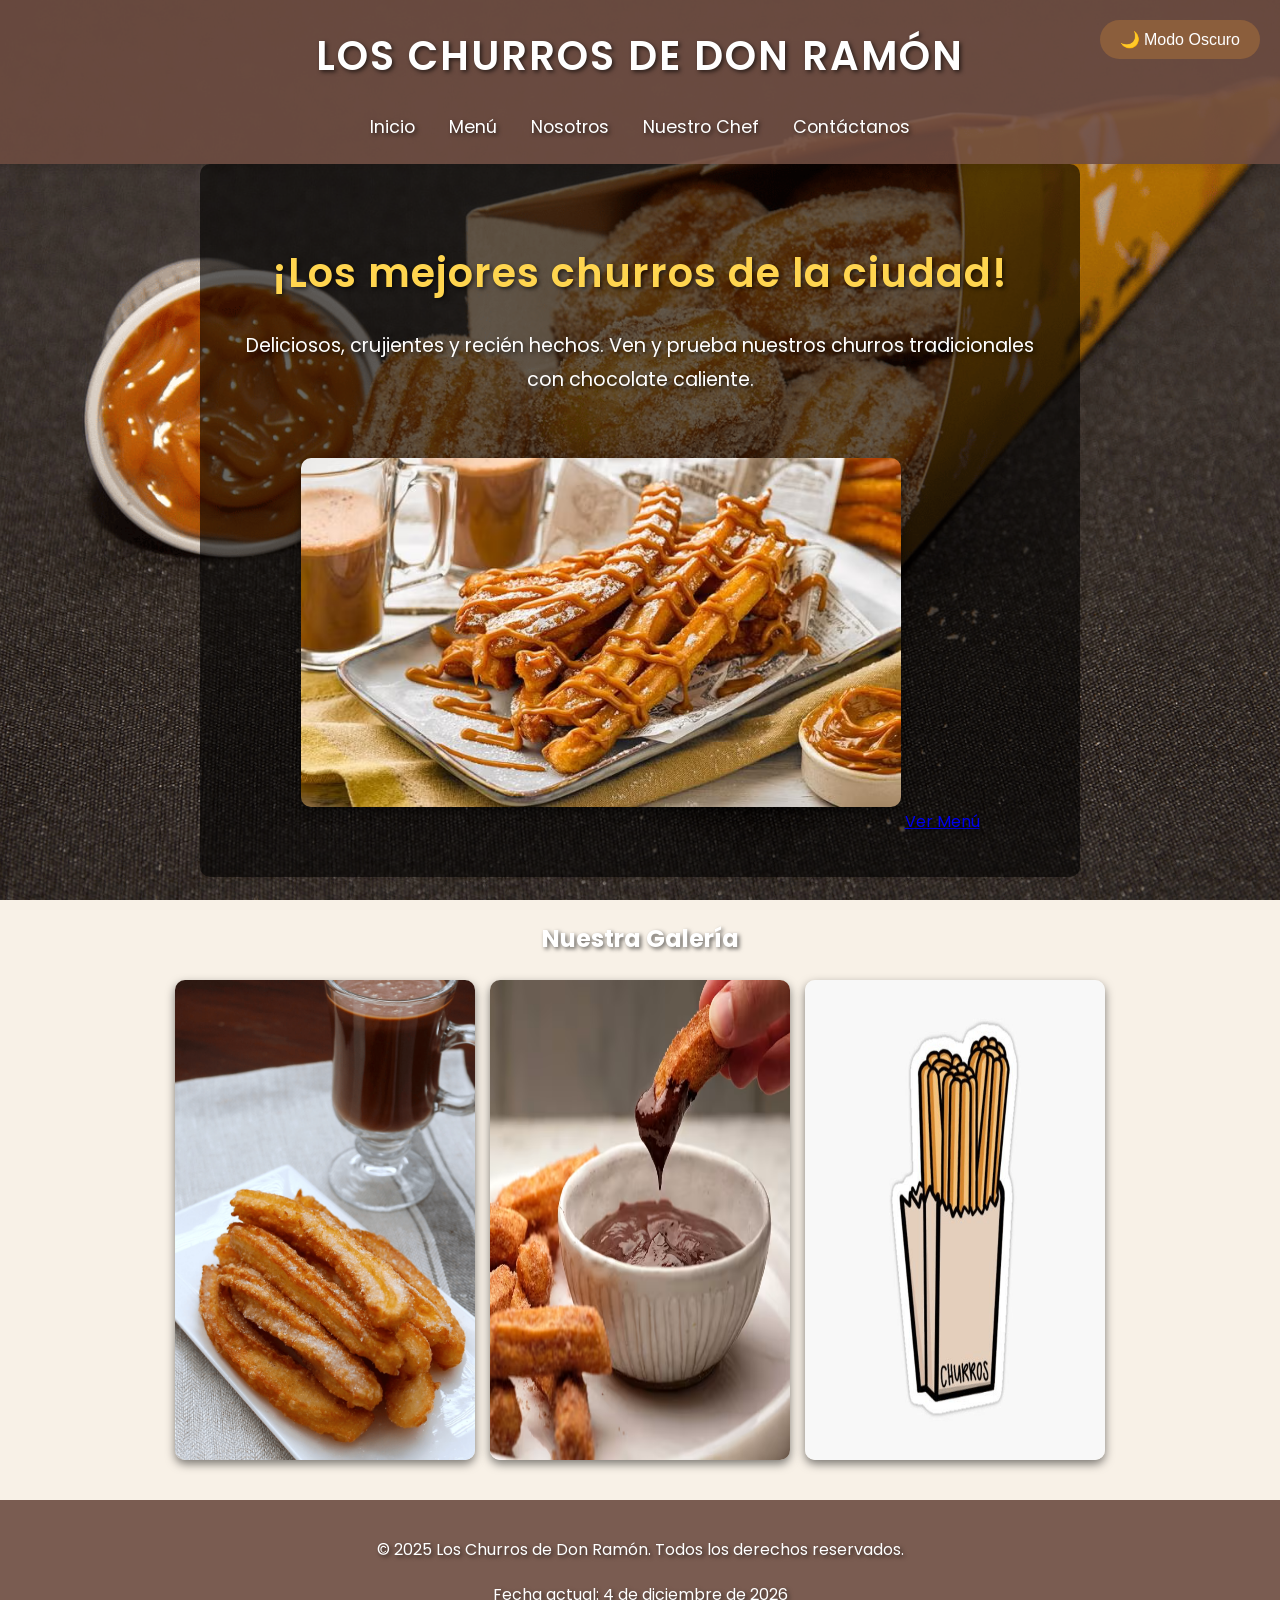
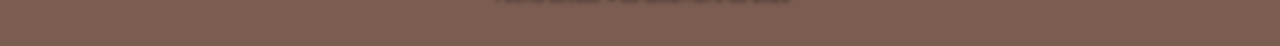
<file: index.html>
<!DOCTYPE html>
<html lang="es">
<head>
    <meta charset="UTF-8">
    <meta name="viewport" content="width=device-width, initial-scale=1.0">
    <title>Los Churros de Don Ramón</title>
    <link rel="stylesheet" href="index.css">
    <link rel="manifest" href="manifest.json">
</head>
<body>
    <header>
        <h1>Los Churros de Don Ramón</h1>
        <nav>
            <ul>
                <li><a href="index.html">Inicio</a></li>
                <li><a href="menu.html">Menú</a></li>
                <li><a href="nosotros.html">Nosotros</a></li>
                <li><a href="chef.html">Nuestro Chef</a></li>
                <li><a href="contactanos.html">Contáctanos</a></li>
            </ul>
        </nav>
    </header>
    <div class="container">
        <h2>¡Los mejores churros de la ciudad!</h2>
        <p>Deliciosos, crujientes y recién hechos. Ven y prueba nuestros churros tradicionales con chocolate caliente.</p>
        <img src="/images/churros5.png" alt="Churros recién hechos" class="main-image">
        <a href="menu.html" class="btn">Ver Menú</a>
    </div>
    <section class="gallery">
        <h2>Nuestra Galería</h2>
        <div class="gallery-container">
            <img src="/images/churros1.png" alt="Churros con azúcar y canela">
            <img src="/images/churros2.png" alt="Churros con chocolate caliente">
            <img src="/images/churros3.png" alt="Plato con churros variados">
        </div>
    </section>
    <footer>
        <p>&copy; 2025 Los Churros de Don Ramón. Todos los derechos reservados.</p>
    </footer>
    <script src="script.js"></script>
    <script src="app.js"></script>
</body>
</html>
</file>
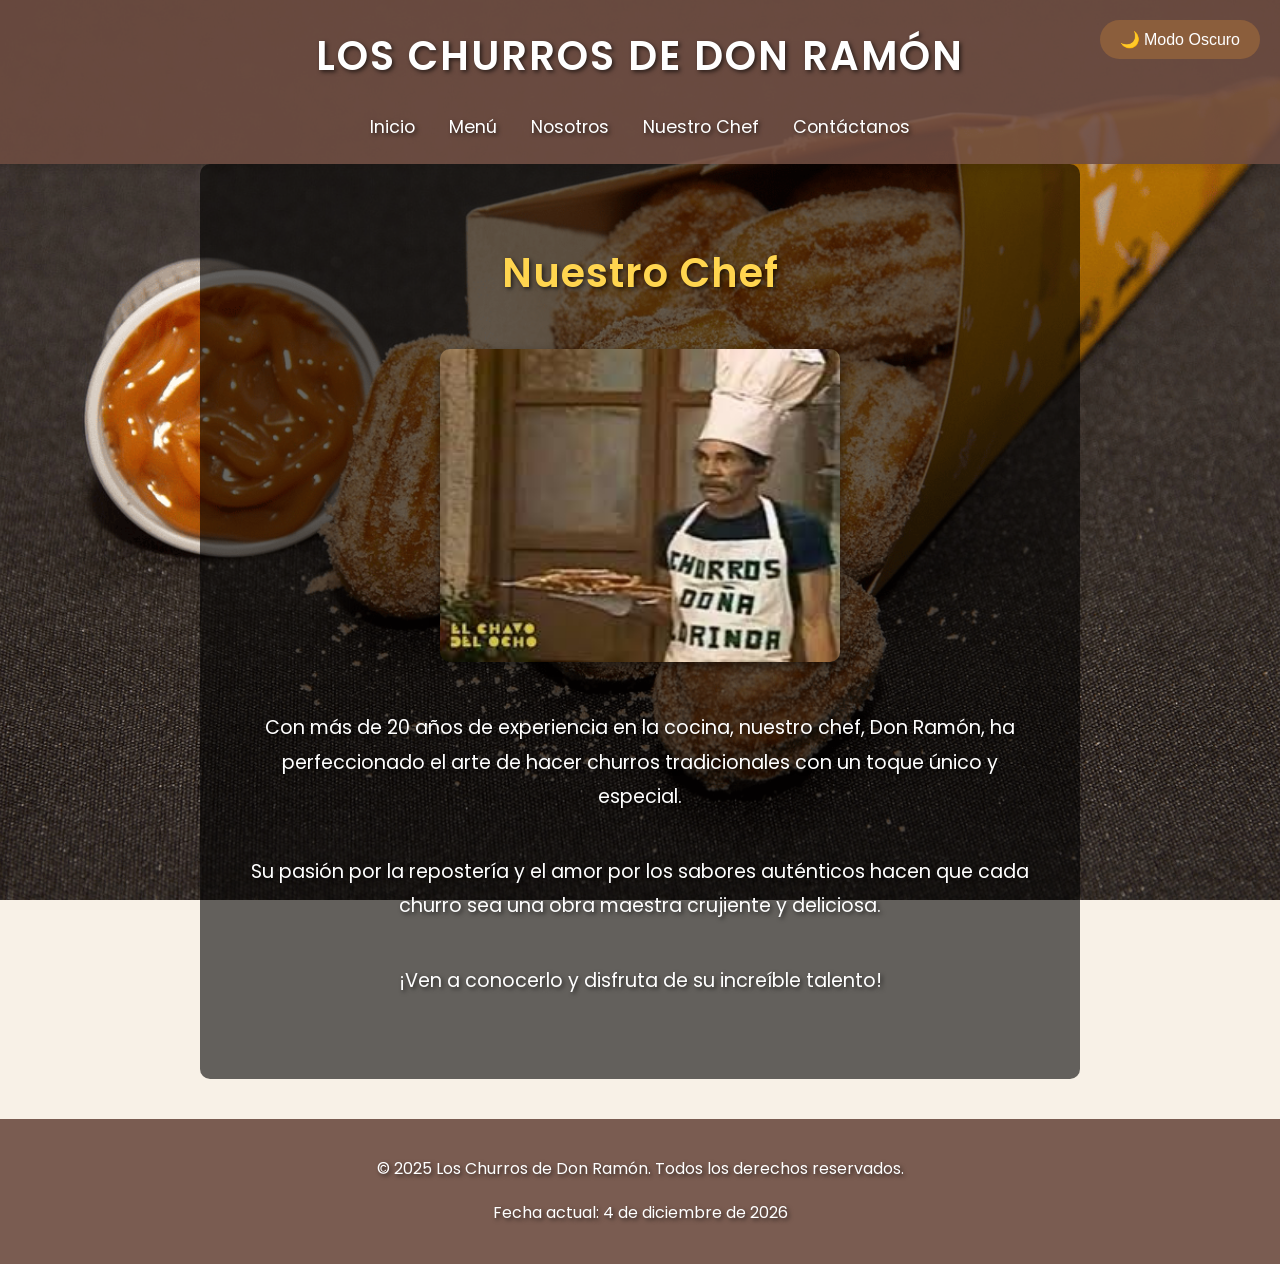
<file: chef.html>
<!DOCTYPE html>
<html lang="es">
<head>
    <meta charset="UTF-8">
    <meta name="viewport" content="width=device-width, initial-scale=1.0">
    <title>Nuestro Chef - Los Churros de Don Ramón</title>
    <link rel="stylesheet" href="chef.css">
    <link rel="manifest" href="manifest.json">
</head>
<body>
    <header>
        <h1>Los Churros de Don Ramón</h1>
        <nav>
            <ul>
                <li><a href="index.html">Inicio</a></li>
                <li><a href="menu.html">Menú</a></li>
                <li><a href="nosotros.html">Nosotros</a></li>
                <li><a href="chef.html">Nuestro Chef</a></li>
                <li><a href="contactanos.html">Contáctanos</a></li>
            </ul>
        </nav>
    </header>
    <div class="container">
        <h2>Nuestro Chef</h2>
        <img src="images/chef.png" alt="Chef iniciando a vende sus churros" class="chef-img">
        <p>Con más de 20 años de experiencia en la cocina, nuestro chef, Don Ramón, ha perfeccionado el arte de hacer churros tradicionales con un toque único y especial.</p>
        <p>Su pasión por la repostería y el amor por los sabores auténticos hacen que cada churro sea una obra maestra crujiente y deliciosa.</p>
        <p>¡Ven a conocerlo y disfruta de su increíble talento!</p>
    </div>
    <footer>
        <p>&copy; 2025 Los Churros de Don Ramón. Todos los derechos reservados.</p>
    </footer>
    <script src="script.js"></script>
</body>
</html>
</file>
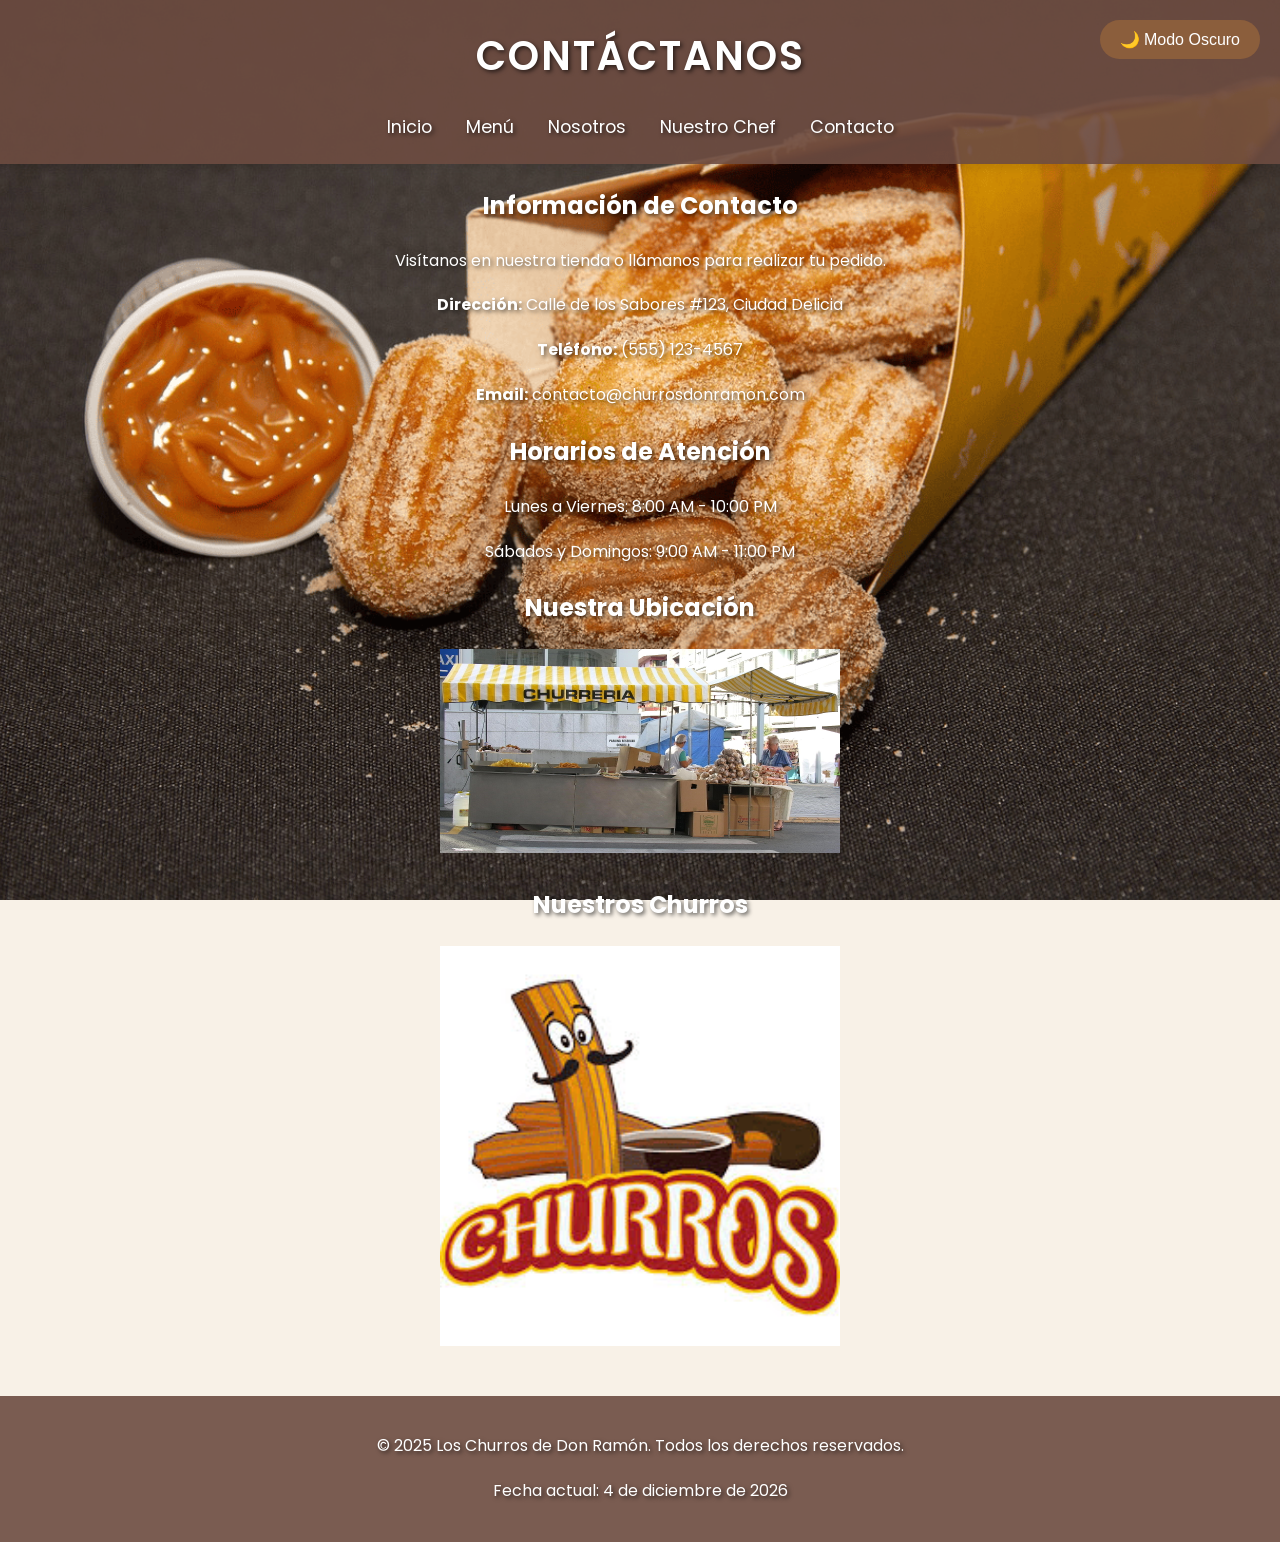
<file: contactanos.html>
<!DOCTYPE html>
<html lang="es">
<head>
    <meta charset="UTF-8">
    <meta name="viewport" content="width=device-width, initial-scale=1.0">
    <meta name="description" content="Contacto de Los Churros de Don Ramón. Encuentra nuestra ubicación y medios de comunicación.">
    <meta name="keywords" content="churros, contacto, ubicación, Don Ramón, atención al cliente">
    <title>Contacto - Los Churros de Don Ramón</title>
    <link rel="stylesheet" href="contacto.css">
    <link rel="manifest" href="manifest.json">
</head>
<body>
    <header>
        <h1>Contáctanos</h1>
        <nav>
            <ul>
                <li><a href="index.html">Inicio</a></li>
                <li><a href="menu.html">Menú</a></li>
                <li><a href="nosotros.html">Nosotros</a></li>
                <li><a href="chef.html">Nuestro Chef</a></li>
                <li><a href="contacto.html">Contacto</a></li>
            </ul>
        </nav>
    </header>
    <section id="contacto">
        <h2>Información de Contacto</h2>
        <p>Visítanos en nuestra tienda o llámanos para realizar tu pedido.</p>
        <p><strong>Dirección:</strong> Calle de los Sabores #123, Ciudad Delicia</p>
        <p><strong>Teléfono:</strong> (555) 123-4567</p>
        <p><strong>Email:</strong> contacto@churrosdonramon.com</p>
        
        <h2>Horarios de Atención</h2>
        <p>Lunes a Viernes: 8:00 AM - 10:00 PM</p>
        <p>Sábados y Domingos: 9:00 AM - 11:00 PM</p>
        
        <h2>Nuestra Ubicación</h2>
        <img src="/images/ubicacion.jpg" alt="Mapa de ubicación de Los Churros de Don Ramón" width="400">
        
        <h2>Nuestros Churros</h2>
        <img src="/images/churros15.png" alt="Deliciosos churros recién hechos" width="400">
    </section>
    <footer>
        <p>&copy; 2025 Los Churros de Don Ramón. Todos los derechos reservados.</p>
    </footer>
    <script src="script.js"></script>
</body>
</html>
</file>
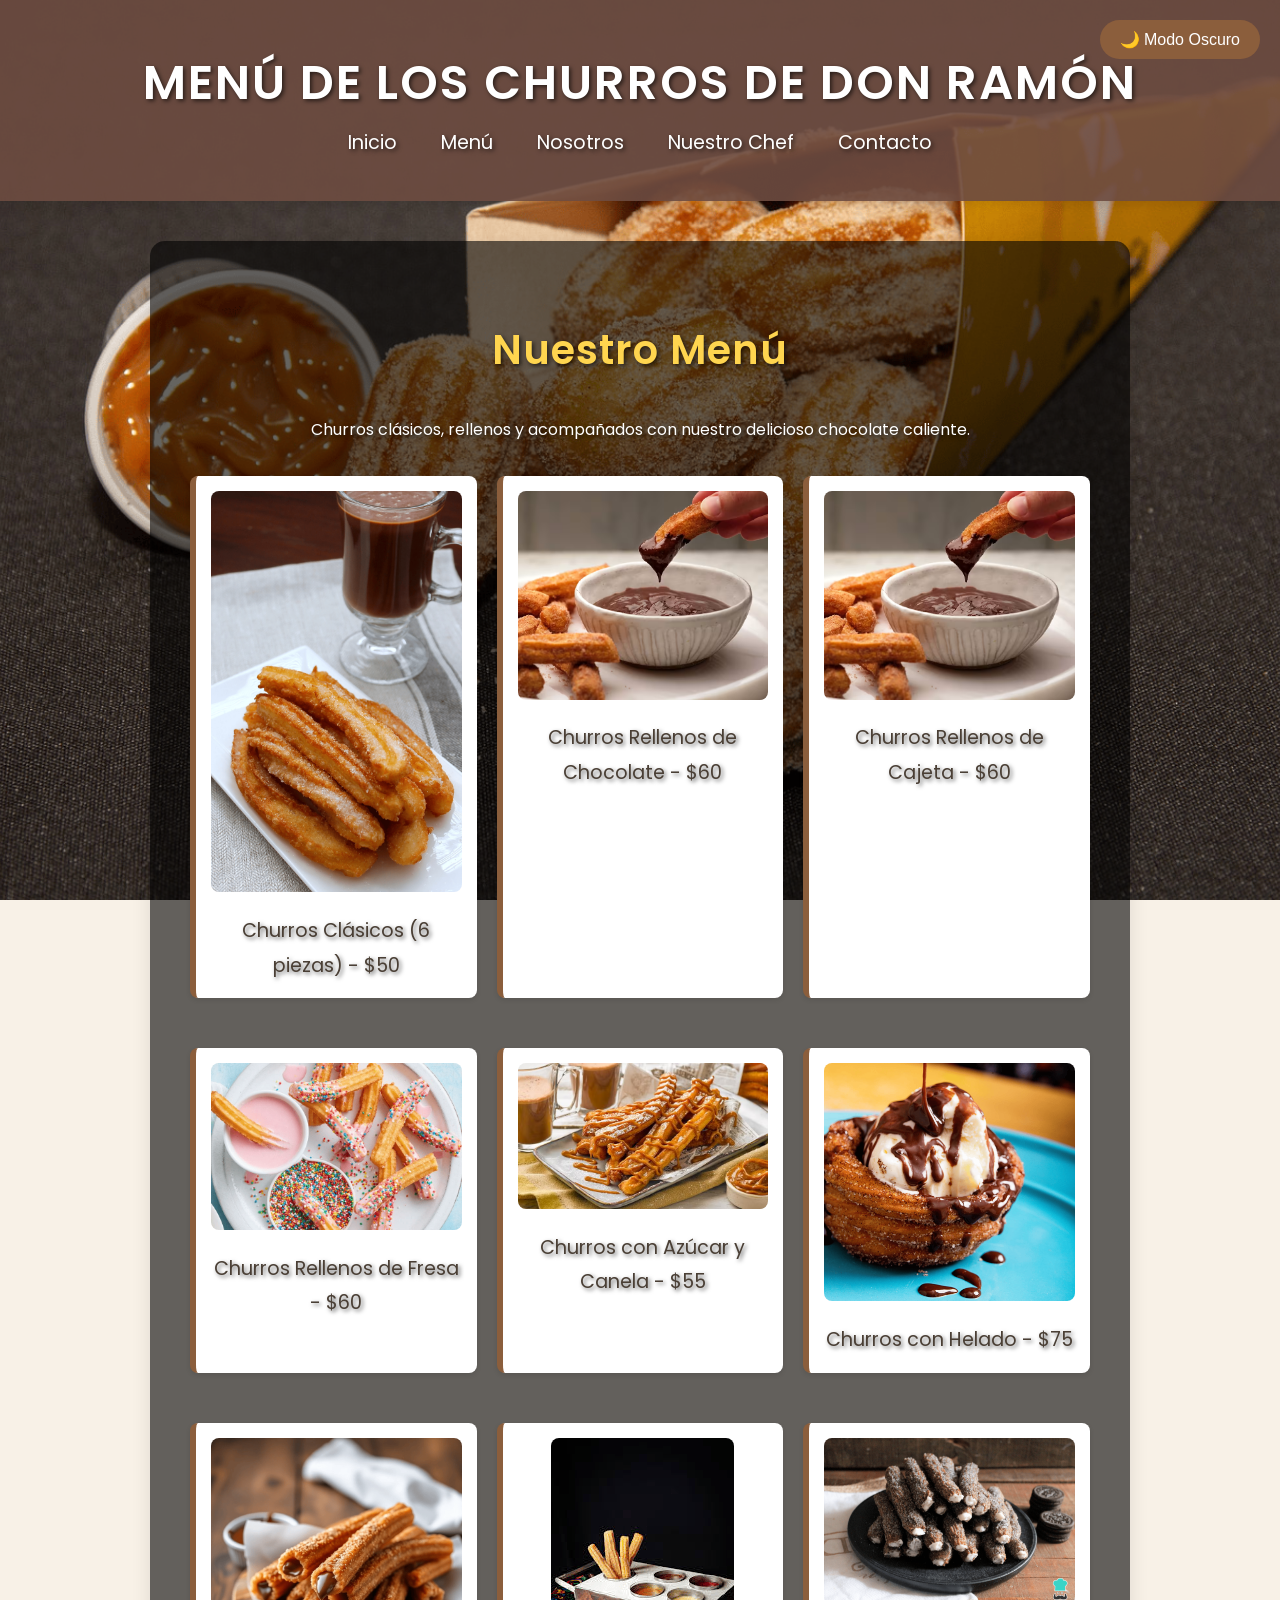
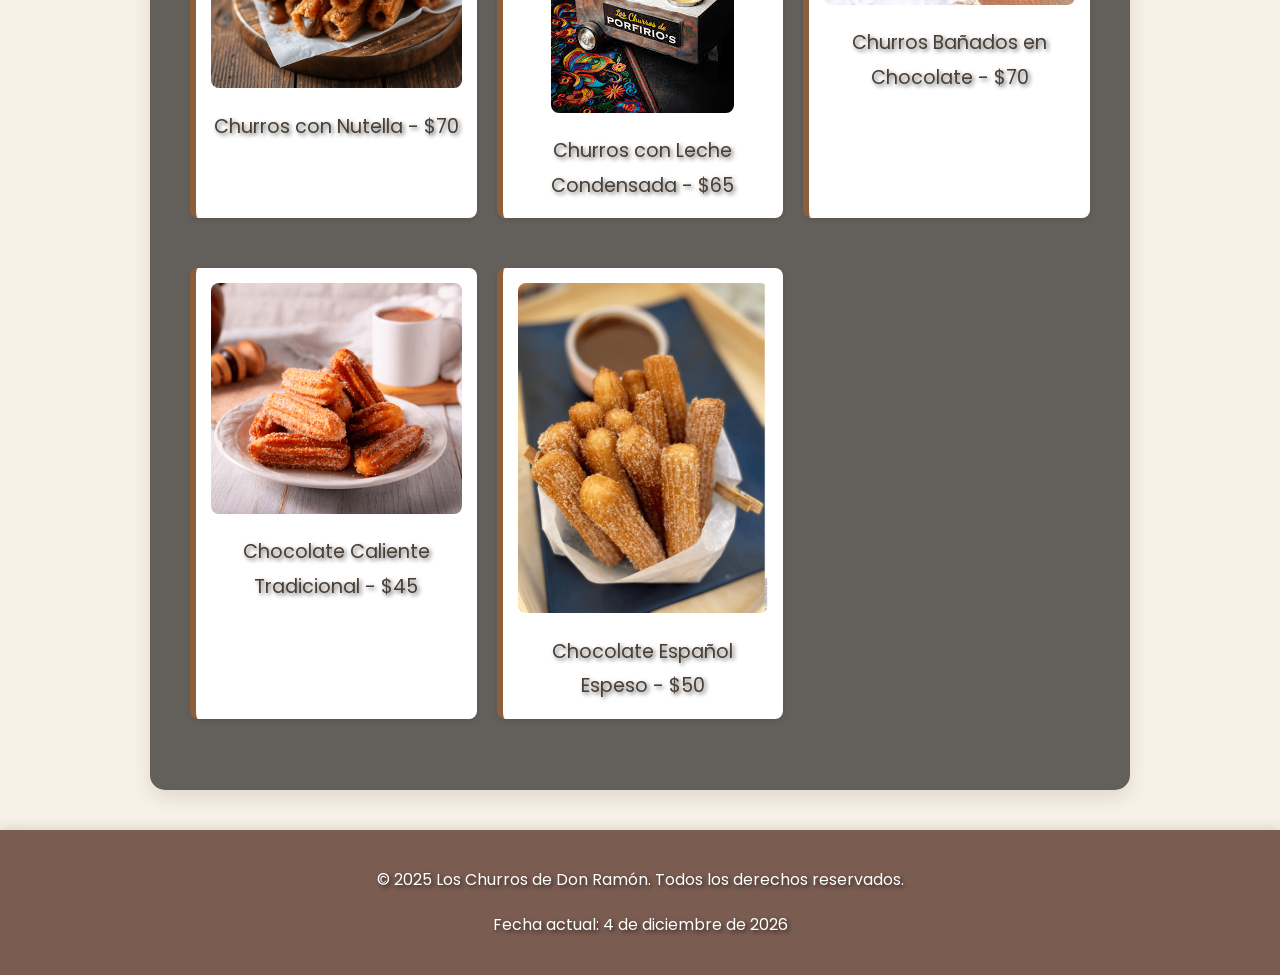
<file: menu.html>
<!DOCTYPE html>
<html lang="es">
<head>
    <meta charset="UTF-8">
    <meta name="viewport" content="width=device-width, initial-scale=1.0">
    <meta name="description" content="Menú de Los Churros de Don Ramón, con una variedad de churros y chocolates.">
    <meta name="keywords" content="churros, chocolate, menú, Don Ramón, postres">
    <title>Menú - Los Churros de Don Ramón</title>
    <link rel="stylesheet" href="menu.css">
    <link rel="manifest" href="manifest.json">
</head>
<body>
    <header>
        <h1>Menú de Los Churros de Don Ramón</h1>
        <nav>
            <ul>
                <li><a href="index.html">Inicio</a></li>
                <li><a href="menu.html">Menú</a></li>
                <li><a href="nosotros.html">Nosotros</a></li>
                <li><a href="chef.html">Nuestro Chef</a></li>
                <li><a href="contactanos.html">Contacto</a></li>
            </ul>
        </nav>
    </header>
    <section id="menu">
        <h2>Nuestro Menú</h2>
        <p>Churros clásicos, rellenos y acompañados con nuestro delicioso chocolate caliente.</p>
        <ul>
            <li><img src="/images/churros1.png" alt="Churros Clásicos"> Churros Clásicos (6 piezas) - $50</li>
            <li><img src="/images/churros2.png" alt="Churros Rellenos de Chocolate"> Churros Rellenos de Chocolate - $60</li>
            <li><img src="/images/churros2.png" alt="Churros Rellenos de Cajeta"> Churros Rellenos de Cajeta - $60</li>
            <li><img src="/images/churros9.png" alt="Churros Rellenos de Fresa"> Churros Rellenos de Fresa - $60</li>
            <li><img src="/images/churros5.png" alt="Churros con Azúcar y Canela"> Churros con Azúcar y Canela - $55</li>
            <li><img src="/images/churros6.png" alt="Churros con Helado"> Churros con Helado - $75</li>
            <li><img src="/images/churros4.png" alt="Churros con Nutella"> Churros con Nutella - $70</li>
            <li><img src="/images/churros16.png" alt="Churros con Leche Condensada"> Churros con Leche Condensada - $65</li>
            <li><img src="/images/churros8.png" alt="Churros Bañados en Chocolate"> Churros Bañados en Chocolate - $70</li>
            <li><img src="/images/churros18.png" alt="Chocolate Caliente Tradicional"> Chocolate Caliente Tradicional - $45</li>
            <li><img src="/images/churros14.png" alt="Chocolate Español Espeso"> Chocolate Español Espeso - $50</li>
        </ul>
    </section>
    <footer>
        <p>&copy; 2025 Los Churros de Don Ramón. Todos los derechos reservados.</p>
    </footer>
    <script src="script.js"></script>
</body>
</html>
</file>
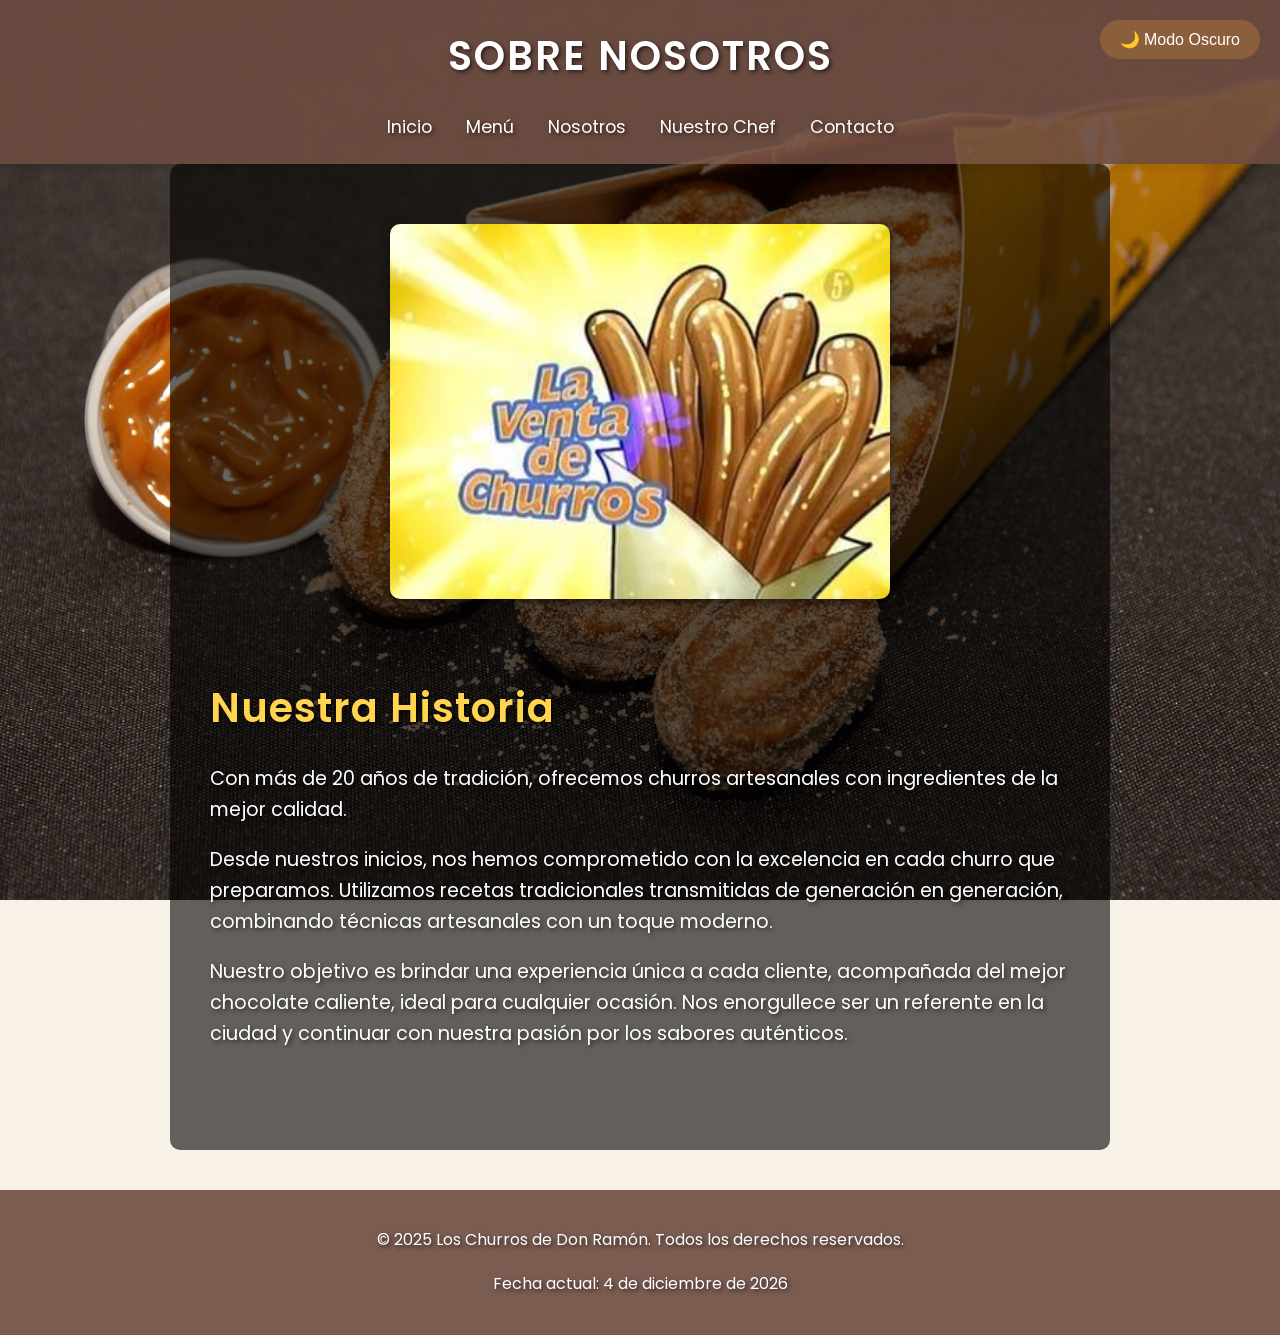
<file: nosotros.html>
<!DOCTYPE html>
<html lang="es">
<head>
    <meta charset="UTF-8">
    <meta name="viewport" content="width=device-width, initial-scale=1.0">
    <meta name="description" content="Historia y valores de Los Churros de Don Ramón, tradición y calidad en cada churro.">
    <meta name="keywords" content="churros, historia, Don Ramón, tradición, calidad">
    <title>Nosotros - Los Churros de Don Ramón</title>
    <link rel="stylesheet" href="nosotros.css">
    <link rel="manifest" href="manifest.json">
</head>
<body>
    <header>
        <h1>Sobre Nosotros</h1>
    <nav>
        <ul>
            <li><a href="index.html">Inicio</a></li>
            <li><a href="menu.html">Menú</a></li>
            <li><a href="nosotros.html">Nosotros</a></li>
            <li><a href="chef.html">Nuestro Chef</a></li>
            <li><a href="contactanos.html">Contacto</a></li>
        </ul>
    </nav>
    </header>
    <section id="nosotros">
        <img src="/images/churros17.png" alt="Churros recién hechos">
        <div class="texto">
            <h2>Nuestra Historia</h2>
            <p>Con más de 20 años de tradición, ofrecemos churros artesanales con ingredientes de la mejor calidad.</p>
            <p>Desde nuestros inicios, nos hemos comprometido con la excelencia en cada churro que preparamos. Utilizamos recetas tradicionales transmitidas de generación en generación, combinando técnicas artesanales con un toque moderno.</p>
            <p>Nuestro objetivo es brindar una experiencia única a cada cliente, acompañada del mejor chocolate caliente, ideal para cualquier ocasión. Nos enorgullece ser un referente en la ciudad y continuar con nuestra pasión por los sabores auténticos.</p>
        </div>
    </section>
    <footer>
        <p>&copy; 2025 Los Churros de Don Ramón. Todos los derechos reservados.</p>
    </footer>
    <script src="script.js"></script>
</body>
</html>
</file>
<file: index.css>
/* Importar fuente externa */
@import url('https://fonts.googleapis.com/css2?family=Poppins:wght@300;400;600&display=swap');

/* Estilos generales */
body {
    font-family: 'Poppins', sans-serif;
    background-color: #f8f1e7;
    background-image: url(/images/churros11.png);
    background-size: cover;
    background-position: center;
    background-repeat: no-repeat;
    background-attachment: fixed;
    color: #fff;
    margin: 0;
    padding: 0;
    line-height: 1.8;
    text-align: center;
    transition: background-color 0.3s ease, color 0.3s ease;
    text-shadow: 2px 2px 4px rgba(0, 0, 0, 0.6);
}

/* Modo oscuro */
body.modo-oscuro {
    background-color: #2b2b2b;
    color: #e0e0e0;
}

/* Estilos del encabezado */
header {
    background-color: rgba(109, 76, 65, 0.9);
    color: white;
    padding: 20px 0;
    box-shadow: 0 4px 10px rgba(0, 0, 0, 0.1);
    transition: background-color 0.3s ease;
}

body.modo-oscuro header {
    background-color: rgba(30, 30, 30, 0.9);
}

header h1 {
    margin: 0;
    font-size: 2.5em;
    font-weight: 600;
    letter-spacing: 2px;
    text-transform: uppercase;
}

/* Navegación */
nav ul {
    list-style: none;
    padding: 0;
    margin: 20px 0 0;
}

nav ul li {
    display: inline;
    margin: 0 15px;
}

nav ul li a {
    color: white;
    text-decoration: none;
    font-size: 1.1em;
    font-weight: 400;
    transition: color 0.3s ease;
}

nav ul li a:hover {
    color: #ffd54f;
}

/* Contenedor principal */
.container {
    padding: 60px 20px;
    max-width: 800px;
    margin: 0 auto;
    background-color: rgba(0, 0, 0, 0.6);
    border-radius: 10px;
    padding: 40px;
}

.container h2 {
    font-size: 2.5em;
    color: #ffd54f;
    margin-bottom: 20px;
    font-weight: 600;
    letter-spacing: 1px;
    transition: color 0.3s ease;
}

body.modo-oscuro .container h2 {
    color: #e0e0e0;
}

.container p {
    font-size: 1.2em;
    color: #fff;
    margin-bottom: 40px;
}

body.modo-oscuro .container p {
    color: #cfcfcf;
}

/* Imagen destacada */
.main-image {
    width: 100%;
    max-width: 600px;
    border-radius: 10px;
    margin: 20px 0;
    box-shadow: 0 4px 10px rgba(0, 0, 0, 0.5);
}

.chef-img {
    width: 100%;
    max-width: 400px;
    border-radius: 10px;
    margin: 20px 0;
    box-shadow: 0 4px 10px rgba(0, 0, 0, 0.5);
}

/* Galería */
.gallery {
    margin-top: 40px;
}

.gallery-container {
    display: flex;
    justify-content: center;
    gap: 15px;
    flex-wrap: wrap;
}

.gallery-container img {
    width: 100%;
    max-width: 300px;
    border-radius: 10px;
    box-shadow: 0 4px 10px rgba(0, 0, 0, 0.5);
    transition: transform 0.3s ease;
}

.gallery-container img:hover {
    transform: scale(1.05);
}

/* Footer */
footer {
    background-color: rgba(109, 76, 65, 0.9);
    color: white;
    padding: 20px;
    text-align: center;
    margin-top: 40px;
    transition: background-color 0.3s ease, color 0.3s ease;
}

body.modo-oscuro footer {
    background-color: rgba(30, 30, 30, 0.9);
    color: #cfcfcf;
}

/* Botón de modo oscuro/claro */
#modo {
    position: fixed;
    top: 20px;
    right: 20px;
    background-color: #8b5e3c;
    color: #fff;
    border: none;
    padding: 10px 20px;
    font-size: 1em;
    cursor: pointer;
    border-radius: 20px;
    transition: background-color 0.3s ease;
}

#modo:hover {
    background-color: #6d4c41;
}

body.modo-oscuro #modo {
    background-color: #444;
    color: #e0e0e0;
}

/* Botón para subir */
#subir {
    position: fixed;
    bottom: 80px;
    right: 20px;
    background-color: #8b5e3c;
    color: #fff;
    border: none;
    padding: 10px 20px;
    font-size: 1em;
    cursor: pointer;
    border-radius: 5px;
    display: none;
    transition: background-color 0.3s ease, transform 0.3s ease;
}

#subir:hover {
    background-color: #6d4c41;
}
</file>
<file: chef.css>
@import url('https://fonts.googleapis.com/css2?family=Poppins:wght@300;400;600&display=swap');

body {
    font-family: 'Poppins', sans-serif;
    background-color: #f8f1e7;
    background-image: url(/images/churros11.png); /* Imagen de fondo */
    background-size: cover;
    background-position: center;
    background-repeat: no-repeat;
    background-attachment: fixed;
    color: #fff; /* Cambio de color para mejorar visibilidad */
    margin: 0;
    padding: 0;
    line-height: 1.8;
    text-align: center;
    transition: background-color 0.3s ease, color 0.3s ease;
    text-shadow: 2px 2px 4px rgba(0, 0, 0, 0.6); /* Sombra para mejorar legibilidad */
}

body.modo-oscuro {
    background-color: #2b2b2b;
    color: #e0e0e0;
}

header {
    background-color: rgba(109, 76, 65, 0.9); /* Fondo con transparencia */
    color: white;
    padding: 20px 0;
    box-shadow: 0 4px 10px rgba(0, 0, 0, 0.1);
    transition: background-color 0.3s ease;
}

body.modo-oscuro header {
    background-color: rgba(30, 30, 30, 0.9);
}

header h1 {
    margin: 0;
    font-size: 2.5em;
    font-weight: 600;
    letter-spacing: 2px;
    text-transform: uppercase;
}

nav ul {
    list-style: none;
    padding: 0;
    margin: 20px 0 0;
}

nav ul li {
    display: inline;
    margin: 0 15px;
}

nav ul li a {
    color: white;
    text-decoration: none;
    font-size: 1.1em;
    font-weight: 400;
    transition: color 0.3s ease;
}

nav ul li a:hover {
    color: #ffd54f;
}

.container {
    padding: 60px 20px;
    max-width: 800px;
    margin: 0 auto;
    background-color: rgba(0, 0, 0, 0.6); /* Fondo semi-transparente para mejor contraste */
    border-radius: 10px;
    padding: 40px;
}

.container h2 {
    font-size: 2.5em;
    color: #ffd54f;
    margin-bottom: 20px;
    font-weight: 600;
    letter-spacing: 1px;
    transition: color 0.3s ease;
}

body.modo-oscuro .container h2 {
    color: #e0e0e0;
}

.container p {
    font-size: 1.2em;
    color: #fff;
    margin-bottom: 40px;
}

body.modo-oscuro .container p {
    color: #cfcfcf;
}

.chef-img {
    width: 100%;
    max-width: 400px;
    border-radius: 10px;
    margin: 20px 0;
    box-shadow: 0 4px 10px rgba(0, 0, 0, 0.5);
}

footer {
    background-color: rgba(109, 76, 65, 0.9);
    color: white;
    padding: 20px;
    text-align: center;
    margin-top: 40px;
    transition: background-color 0.3s ease, color 0.3s ease;
}

body.modo-oscuro footer {
    background-color: rgba(30, 30, 30, 0.9);
    color: #cfcfcf;
}
/* Botón de modo oscuro/claro */
#modo {
    position: fixed;
    top: 20px;
    right: 20px;
    background-color: #8b5e3c;
    color: #fff;
    border: none;
    padding: 10px 20px;
    font-size: 1em;
    cursor: pointer;
    border-radius: 20px;
    transition: background-color 0.3s ease;
}

#modo:hover {
    background-color: #6d4c41;
}

body.modo-oscuro #modo {
    background-color: #444;
    color: #e0e0e0;
}

/* Botón para subir */
#subir {
    position: fixed;
    bottom: 80px;
    right: 20px;
    background-color: #8b5e3c;
    color: white;
    border: none;
    padding: 10px 20px;
    border-radius: 5px;
    font-size: 1em;
    cursor: pointer;
    display: none;
    transition: background-color 0.3s ease;
}

#subir:hover {
    background-color: #6d4c41;
}
</file>
<file: contacto.css>
/* Importación de fuente */
@import url('https://fonts.googleapis.com/css2?family=Poppins:wght@300;400;600&display=swap');

/* Estilos generales */
body {
    font-family: 'Poppins', sans-serif;
    background-color: #f8f1e7;
    background-image: url(/images/churros11.png);
    background-size: cover;
    background-position: center;
    background-repeat: no-repeat;
    background-attachment: fixed;
    color: #fff;
    margin: 0;
    padding: 0;
    line-height: 1.8;
    text-align: center;
    text-shadow: 2px 2px 4px rgba(0, 0, 0, 0.6);
    transition: background-color 0.3s ease, color 0.3s ease;
}

/* Modo oscuro */
body.modo-oscuro {
    background-color: #2b2b2b;
    color: #e0e0e0;
}

/* Estilos del encabezado */
header {
    background-color: rgba(109, 76, 65, 0.9);
    color: white;
    padding: 20px 0;
    box-shadow: 0 4px 10px rgba(0, 0, 0, 0.1);
    transition: background-color 0.3s ease;
}

body.modo-oscuro header {
    background-color: rgba(30, 30, 30, 0.9);
}

header h1 {
    margin: 0;
    font-size: 2.5em;
    font-weight: 600;
    letter-spacing: 2px;
    text-transform: uppercase;
}

/* Estilos de la navegación */
nav ul {
    list-style: none;
    padding: 0;
    margin: 20px 0 0;
}

nav ul li {
    display: inline;
    margin: 0 15px;
}

nav ul li a {
    color: white;
    text-decoration: none;
    font-size: 1.1em;
    font-weight: 400;
    transition: color 0.3s ease;
}

nav ul li a:hover {
    color: #ffd54f;
}

/* Sección principal con fondo semi-transparente */
.contacto {
    padding: 60px 20px;
    max-width: 800px;
    margin: 0 auto;
    background-color: rgba(255, 255, 255, 0.8);
    border-radius: 10px;
    padding: 40px;
    color: #333;
}

.contacto h2 {
    font-size: 2.5em;
    color: #d35400;
    margin-bottom: 20px;
    font-weight: 600;
    letter-spacing: 1px;
    transition: color 0.3s ease;
}

body.modo-oscuro .contacto h2 {
    color: #e0e0e0;
}

.contacto p {
    font-size: 1.2em;
    color: #444;
    margin-bottom: 40px;
}

body.modo-oscuro .contacto p {
    color: #cfcfcf;
}

/* Estilos de imágenes dentro de la sección de contacto */
.contacto img {
    width: 100%;
    max-width: 600px;
    height: auto;
    border-radius: 10px;
    box-shadow: 0 4px 8px rgba(0, 0, 0, 0.2);
    margin: 20px 0;
    transition: transform 0.3s ease, box-shadow 0.3s ease;
}

.contacto img:hover {
    transform: scale(1.05);
    box-shadow: 0 6px 12px rgba(0, 0, 0, 0.3);
}

/* Estilos del pie de página */
footer {
    background-color: rgba(109, 76, 65, 0.9);
    color: white;
    padding: 20px;
    text-align: center;
    margin-top: 40px;
    transition: background-color 0.3s ease, color 0.3s ease;
}

body.modo-oscuro footer {
    background-color: rgba(30, 30, 30, 0.9);
    color: #cfcfcf;
}

/* Botón de modo oscuro/claro */
#modo {
    position: fixed;
    top: 20px;
    right: 20px;
    background-color: #8b5e3c;
    color: #fff;
    border: none;
    padding: 10px 20px;
    font-size: 1em;
    cursor: pointer;
    border-radius: 20px;
    transition: background-color 0.3s ease;
}

#modo:hover {
    background-color: #6d4c41;
}

body.modo-oscuro #modo {
    background-color: #444;
    color: #e0e0e0;
}

/* Botón "Subir" */
#subir {
    position: fixed;
    bottom: 80px;
    right: 20px;
    padding: 10px 20px;
    background-color: #8b5e3c;
    color: #fff;
    border: none;
    border-radius: 5px;
    cursor: pointer;
    font-size: 1em;
    display: none;
    transition: background-color 0.3s ease;
}

#subir:hover {
    background-color: #6d4c41;
}
</file>
<file: menu.css>
/* Fuente externa */
@import url('https://fonts.googleapis.com/css2?family=Poppins:wght@300;400;600&display=swap');

/* Estilos generales */
body {
    font-family: 'Poppins', sans-serif;
    background-color: #f8f1e7;
    background-image: url(/images/churros11.png);
    background-size: cover;
    background-position: center;
    background-repeat: no-repeat;
    background-attachment: fixed;
    color: #fff;
    margin: 0;
    padding: 0;
    line-height: 1.8;
    text-align: center;
    text-shadow: 2px 2px 4px rgba(0, 0, 0, 0.6);
    transition: background-color 0.3s ease, color 0.3s ease;
}

/* Modo oscuro */
body.modo-oscuro {
    background-color: #2c2c2c;
    color: #e0e0e0;
}

/* Estilos del encabezado */
header {
    background-color: rgba(109, 76, 65, 0.9);
    color: white;
    padding: 40px 0;
    text-align: center;
    box-shadow: 0 4px 10px rgba(0, 0, 0, 0.1);
    transition: background-color 0.3s ease;
}

body.modo-oscuro header {
    background-color: rgba(30, 30, 30, 0.9);
}

header h1 {
    margin: 0;
    font-size: 3em;
    font-weight: 600;
    letter-spacing: 2px;
    text-transform: uppercase;
}

/* Estilos de la navegación */
nav ul {
    list-style: none;
    padding: 0;
    margin: 0;
}

nav ul li {
    display: inline;
    margin: 0 20px;
}

nav ul li a {
    color: #fff;
    text-decoration: none;
    font-size: 1.2em;
    font-weight: 400;
    transition: color 0.3s ease;
}

nav ul li a:hover {
    color: #ffd54f;
}

/* Sección del menú */
section#menu {
    padding: 40px;
    max-width: 900px;
    margin: 40px auto;
    background-color: rgba(0, 0, 0, 0.6);
    border-radius: 15px;
    box-shadow: 0 8px 20px rgba(0, 0, 0, 0.1);
    transition: background-color 0.3s ease;
}

body.modo-oscuro section#menu {
    background-color: #3a3a3a;
}

section#menu h2 {
    font-size: 2.5em;
    color: #ffd54f;
    text-align: center;
    margin-bottom: 30px;
    font-weight: 600;
    letter-spacing: 1px;
}

body.modo-oscuro section#menu h2 {
    color: #e0e0e0;
}

/* Estilos de los elementos del menú */
section#menu ul {
    list-style: none;
    padding: 0;
    display: grid;
    grid-template-columns: repeat(auto-fit, minmax(250px, 1fr));
    gap: 20px;
}

section#menu ul li {
    background-color: rgba(255, 255, 255, 0.8);
    margin: 15px 0;
    padding: 20px;
    border-left: 6px solid #8b5e3c;
    font-size: 1.2em;
    color: #4a3f35;
    transition: transform 0.3s ease, box-shadow 0.3s ease, background-color 0.3s ease;
    background: #fff;
    padding: 15px;
    border-radius: 8px;
    box-shadow: 0 2px 5px rgba(0, 0, 0, 0.1);
    text-align: center;
}

body.modo-oscuro section#menu ul li {
    background-color: #505050;
    color: #e0e0e0;
    border-left: 6px solid #ffd54f;
}

section#menu ul li:hover {
    transform: translateX(10px);
    box-shadow: 0 4px 15px rgba(0, 0, 0, 0.2);
}

section#menu img {
    max-width: 100%;
    height: auto;
    border-radius: 8px;
    margin-bottom: 10px;
}

/* Estilos del pie de página */
footer {
    background-color: rgba(109, 76, 65, 0.9);
    color: white;
    text-align: center;
    padding: 20px 0;
    margin-top: 40px;
    box-shadow: 0 -4px 10px rgba(0, 0, 0, 0.1);
    transition: background-color 0.3s ease;
}

body.modo-oscuro footer {
    background-color: rgba(30, 30, 30, 0.9);
    color: #cfcfcf;
}

/* Botón de modo oscuro/claro */
#modo {
    position: fixed;
    top: 20px;
    right: 20px;
    background-color: #8b5e3c;
    color: #fff;
    border: none;
    padding: 10px 20px;
    font-size: 1em;
    cursor: pointer;
    border-radius: 20px;
    transition: background-color 0.3s ease;
}

#modo:hover {
    background-color: #6d4c41;
}

body.modo-oscuro #modo {
    background-color: #444;
    color: #e0e0e0;
}

/* Botón para subir */
#subir {
    position: fixed;
    bottom: 80px;
    right: 20px;
    background-color: #8b5e3c;
    color: white;
    border: none;
    padding: 10px 20px;
    border-radius: 5px;
    font-size: 1em;
    cursor: pointer;
    display: none;
    transition: background-color 0.3s ease;
}

#subir:hover {
    background-color: #6d4c41;
}
</file>
<file: nosotros.css>
/* Importar fuente externa */
@import url('https://fonts.googleapis.com/css2?family=Poppins:wght@300;400;600&display=swap');

/* Estilos generales */
body {
    font-family: 'Poppins', sans-serif;
    background-color: #f8f1e7;
    background-image: url(/images/churros11.png);
    background-size: cover;
    background-position: center;
    background-repeat: no-repeat;
    background-attachment: fixed;
    color: #fff;
    margin: 0;
    padding: 0;
    line-height: 1.8;
    text-align: center;
    transition: background-color 0.3s ease, color 0.3s ease;
    text-shadow: 2px 2px 4px rgba(0, 0, 0, 0.6);
}

/* Modo oscuro */
body.modo-oscuro {
    background-color: #2b2b2b;
    color: #e0e0e0;
}

/* Estilos del encabezado */
header {
    background-color: rgba(109, 76, 65, 0.9);
    color: white;
    padding: 20px 0;
    box-shadow: 0 4px 10px rgba(0, 0, 0, 0.1);
    transition: background-color 0.3s ease;
}

body.modo-oscuro header {
    background-color: rgba(30, 30, 30, 0.9);
}

header h1 {
    margin: 0;
    font-size: 2.5em;
    font-weight: 600;
    letter-spacing: 2px;
    text-transform: uppercase;
}

/* Navegación */
nav ul {
    list-style: none;
    padding: 0;
    margin: 20px 0 0;
}

nav ul li {
    display: inline;
    margin: 0 15px;
}

nav ul li a {
    color: white;
    text-decoration: none;
    font-size: 1.1em;
    font-weight: 400;
    transition: color 0.3s ease;
}

nav ul li a:hover {
    color: #ffd54f;
}

/* Estilos de la sección "Nosotros" */
#nosotros {
    display: flex;
    flex-direction: column;
    align-items: center;
    padding: 60px 20px;
    max-width: 900px;
    margin: 0 auto;
    background-color: rgba(0, 0, 0, 0.6);
    border-radius: 10px;
}

#nosotros img {
    width: 100%;
    max-width: 500px;
    border-radius: 10px;
    margin-bottom: 20px;
    box-shadow: 0 4px 10px rgba(0, 0, 0, 0.5);
}

.texto {
    text-align: left;
    color: white;
    padding: 20px;
}

#nosotros h2 {
    font-size: 2.5em;
    color: #ffd54f;
    margin-bottom: 20px;
    font-weight: 600;
    letter-spacing: 1px;
    transition: color 0.3s ease;
}

body.modo-oscuro #nosotros h2 {
    color: #e0e0e0;
}

#nosotros p {
    font-size: 1.2em;
    color: #fff;
    margin-bottom: 20px;
    line-height: 1.6;
}

body.modo-oscuro #nosotros p {
    color: #cfcfcf;
}

/* Footer */
footer {
    background-color: rgba(109, 76, 65, 0.9);
    color: white;
    padding: 20px;
    text-align: center;
    margin-top: 40px;
    transition: background-color 0.3s ease, color 0.3s ease;
}

body.modo-oscuro footer {
    background-color: rgba(30, 30, 30, 0.9);
    color: #cfcfcf;
}

/* Botón de modo oscuro/claro */
#modo {
    position: fixed;
    top: 20px;
    right: 20px;
    background-color: #8b5e3c;
    color: #fff;
    border: none;
    padding: 10px 20px;
    font-size: 1em;
    cursor: pointer;
    border-radius: 20px;
    transition: background-color 0.3s ease;
}

#modo:hover {
    background-color: #6d4c41;
}

body.modo-oscuro #modo {
    background-color: #444;
    color: #e0e0e0;
}

/* Botón para subir */
#subir {
    position: fixed;
    bottom: 80px;
    right: 20px;
    background-color: #8b5e3c;
    color: #fff;
    border: none;
    padding: 10px 20px;
    font-size: 1em;
    cursor: pointer;
    border-radius: 5px;
    display: none;
    transition: background-color 0.3s ease, transform 0.3s ease;
}

#subir:hover {
    background-color: #6d4c41;
}
</file>
